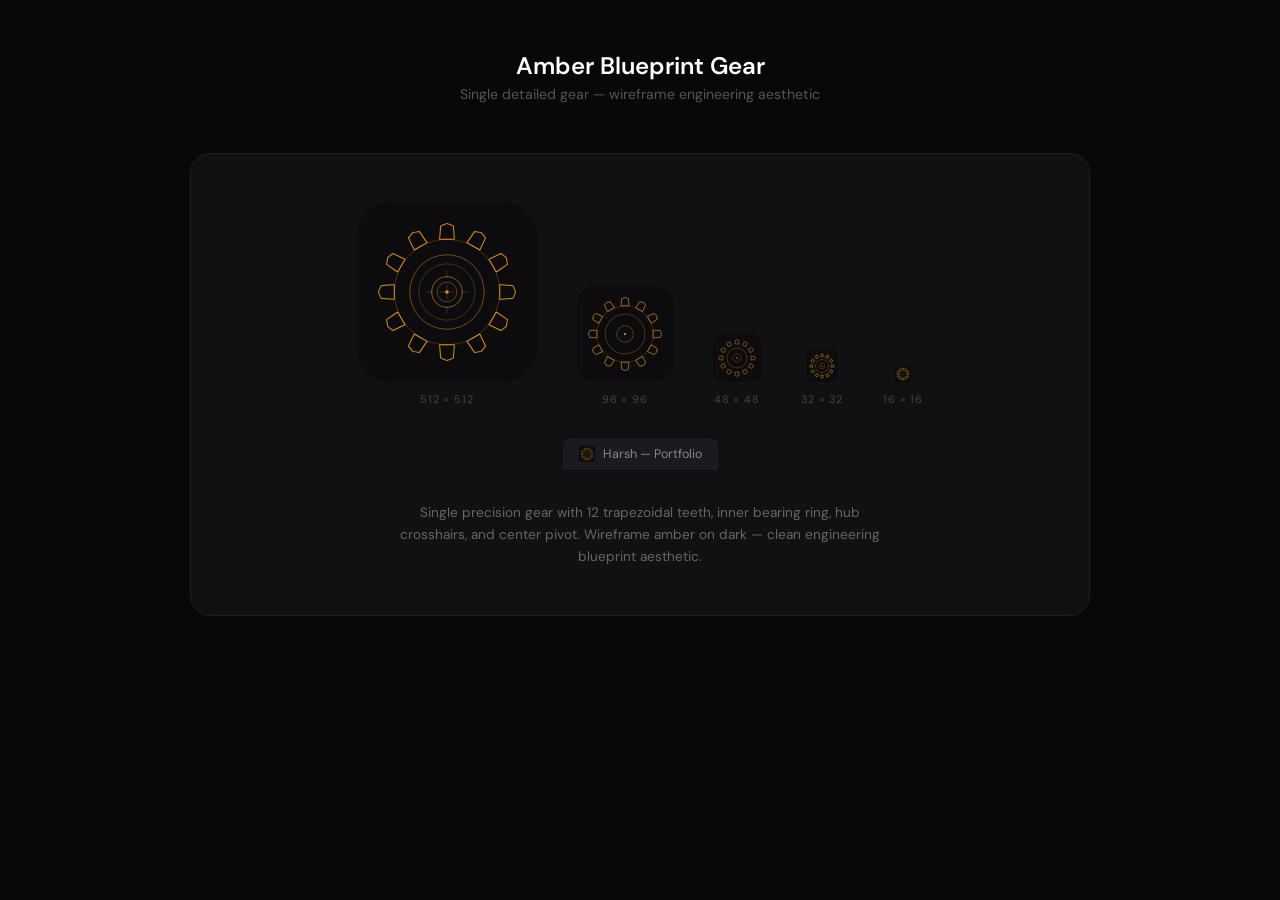
<file: images/website_icon.html>
<!DOCTYPE html>
<html lang="en">
<head>
<meta charset="UTF-8">
<meta name="viewport" content="width=device-width, initial-scale=1.0">
<title>Amber Blueprint Gear — Final</title>
<style>
  @import url('https://fonts.googleapis.com/css2?family=DM+Sans:wght@400;500;600&display=swap');

  * { margin: 0; padding: 0; box-sizing: border-box; }

  body {
    font-family: 'DM Sans', sans-serif;
    background: #08080b;
    color: #e0e0e0;
    min-height: 100vh;
    display: flex;
    flex-direction: column;
    align-items: center;
    padding: 50px 20px;
  }

  h1 { font-size: 1.5rem; font-weight: 600; color: #fff; margin-bottom: 4px; }
  .subtitle { color: #555; font-size: 0.88rem; margin-bottom: 50px; }

  .preview-section {
    display: flex;
    flex-direction: column;
    align-items: center;
    gap: 40px;
    max-width: 900px;
    width: 100%;
  }

  .main-preview {
    background: #111114;
    border: 1px solid #1e1e24;
    border-radius: 20px;
    padding: 48px;
    display: flex;
    flex-direction: column;
    align-items: center;
    gap: 32px;
    width: 100%;
  }

  .sizes-row {
    display: flex;
    align-items: flex-end;
    gap: 40px;
    flex-wrap: wrap;
    justify-content: center;
  }

  .size-item {
    display: flex;
    flex-direction: column;
    align-items: center;
    gap: 10px;
  }

  .size-label {
    font-size: 0.68rem;
    color: #444;
    letter-spacing: 0.08em;
  }

  .tab-mock {
    display: flex;
    align-items: center;
    gap: 8px;
    background: #1a1a1f;
    padding: 8px 16px;
    border-radius: 8px 8px 0 0;
    font-size: 0.78rem;
    color: #888;
  }
  .tab-mock svg { width: 16px; height: 16px; }

  .desc {
    font-size: 0.85rem;
    color: #666;
    text-align: center;
    line-height: 1.6;
    max-width: 500px;
  }

  @keyframes spin-cw {
    from { transform: rotate(0deg); }
    to { transform: rotate(360deg); }
  }
</style>
</head>
<body>

<h1>Amber Blueprint Gear</h1>
<p class="subtitle">Single detailed gear — wireframe engineering aesthetic</p>

<div class="preview-section">
  <div class="main-preview">

    <div class="sizes-row">
      <!-- 512px large preview -->
      <div class="size-item">
        <svg width="180" height="180" viewBox="0 0 512 512" xmlns="http://www.w3.org/2000/svg">
          <rect width="512" height="512" rx="96" fill="#0c0c0f"/>
          <!-- Subtle blueprint grid -->
          <line x1="0" y1="128" x2="512" y2="128" stroke="#f59e0b" stroke-width="0.8" opacity="0.05"/>
          <line x1="0" y1="256" x2="512" y2="256" stroke="#f59e0b" stroke-width="0.8" opacity="0.05"/>
          <line x1="0" y1="384" x2="512" y2="384" stroke="#f59e0b" stroke-width="0.8" opacity="0.05"/>
          <line x1="128" y1="0" x2="128" y2="512" stroke="#f59e0b" stroke-width="0.8" opacity="0.05"/>
          <line x1="256" y1="0" x2="256" y2="512" stroke="#f59e0b" stroke-width="0.8" opacity="0.05"/>
          <line x1="384" y1="0" x2="384" y2="512" stroke="#f59e0b" stroke-width="0.8" opacity="0.05"/>

          <g style="animation: spin-cw 8s linear infinite; transform-origin: 256px 256px;">
            <!-- Gear built with proper geometry: outer teeth ring -->
            <!-- 12 teeth, each tooth is a trapezoid protruding from base circle r=150 to tip r=195 -->
            <!-- Tooth width: 18deg, gap width: 12deg => 12 * 30deg = 360deg -->

            <!-- Base circle (root) -->
            <circle cx="256" cy="256" r="150" fill="none" stroke="#f59e0b" stroke-width="2.5" opacity="0.3"/>

            <!-- Gear teeth as individual rects rotated around center -->
            <!-- Each tooth: trapezoid from r=145 to r=195, angular width ~16deg -->
            <g stroke="#f59e0b" fill="none" stroke-width="2.8" stroke-linejoin="round">
              <!-- Tooth 1: 0deg -->
              <path d="M256,61 L238,68 L235,106 L277,106 L274,68 Z" opacity="0.9"/>
              <!-- Tooth 2: 30deg -->
              <path d="M256,61 L238,68 L235,106 L277,106 L274,68 Z" transform="rotate(30,256,256)" opacity="0.9"/>
              <!-- Tooth 3: 60deg -->
              <path d="M256,61 L238,68 L235,106 L277,106 L274,68 Z" transform="rotate(60,256,256)" opacity="0.9"/>
              <!-- Tooth 4: 90deg -->
              <path d="M256,61 L238,68 L235,106 L277,106 L274,68 Z" transform="rotate(90,256,256)" opacity="0.9"/>
              <!-- Tooth 5: 120deg -->
              <path d="M256,61 L238,68 L235,106 L277,106 L274,68 Z" transform="rotate(120,256,256)" opacity="0.9"/>
              <!-- Tooth 6: 150deg -->
              <path d="M256,61 L238,68 L235,106 L277,106 L274,68 Z" transform="rotate(150,256,256)" opacity="0.9"/>
              <!-- Tooth 7: 180deg -->
              <path d="M256,61 L238,68 L235,106 L277,106 L274,68 Z" transform="rotate(180,256,256)" opacity="0.9"/>
              <!-- Tooth 8: 210deg -->
              <path d="M256,61 L238,68 L235,106 L277,106 L274,68 Z" transform="rotate(210,256,256)" opacity="0.9"/>
              <!-- Tooth 9: 240deg -->
              <path d="M256,61 L238,68 L235,106 L277,106 L274,68 Z" transform="rotate(240,256,256)" opacity="0.9"/>
              <!-- Tooth 10: 270deg -->
              <path d="M256,61 L238,68 L235,106 L277,106 L274,68 Z" transform="rotate(270,256,256)" opacity="0.9"/>
              <!-- Tooth 11: 300deg -->
              <path d="M256,61 L238,68 L235,106 L277,106 L274,68 Z" transform="rotate(300,256,256)" opacity="0.9"/>
              <!-- Tooth 12: 330deg -->
              <path d="M256,61 L238,68 L235,106 L277,106 L274,68 Z" transform="rotate(330,256,256)" opacity="0.9"/>
            </g>

            <!-- Outer rim circle connecting tooth bases -->
            <circle cx="256" cy="256" r="106" fill="none" stroke="#f59e0b" stroke-width="2.5" opacity="0.5"/>

            <!-- Inner structural ring -->
            <circle cx="256" cy="256" r="80" fill="none" stroke="#f59e0b" stroke-width="2" opacity="0.35"/>

            <!-- Spokes connecting inner ring to hub -->
            <line x1="256" y1="196" x2="256" y2="216" stroke="#f59e0b" stroke-width="2" opacity="0.3"/>
            <line x1="256" y1="296" x2="256" y2="316" stroke="#f59e0b" stroke-width="2" opacity="0.3"/>
            <line x1="196" y1="256" x2="216" y2="256" stroke="#f59e0b" stroke-width="2" opacity="0.3"/>
            <line x1="296" y1="256" x2="316" y2="256" stroke="#f59e0b" stroke-width="2" opacity="0.3"/>

            <!-- Hub bearing ring -->
            <circle cx="256" cy="256" r="44" fill="none" stroke="#f59e0b" stroke-width="2.5" opacity="0.6"/>

            <!-- Inner hub -->
            <circle cx="256" cy="256" r="28" fill="none" stroke="#f59e0b" stroke-width="2" opacity="0.5"/>

            <!-- Crosshairs -->
            <line x1="236" y1="256" x2="276" y2="256" stroke="#f59e0b" stroke-width="1.5" opacity="0.4"/>
            <line x1="256" y1="236" x2="256" y2="276" stroke="#f59e0b" stroke-width="1.5" opacity="0.4"/>

            <!-- Center dot -->
            <circle cx="256" cy="256" r="5" fill="#f59e0b" opacity="0.9"/>
          </g>
        </svg>
        <span class="size-label">512 × 512</span>
      </div>

      <!-- 96px -->
      <div class="size-item">
        <svg width="96" height="96" viewBox="0 0 512 512" xmlns="http://www.w3.org/2000/svg">
          <rect width="512" height="512" rx="96" fill="#0c0c0f"/>
          <g style="animation: spin-cw 8s linear infinite; transform-origin: 256px 256px;">
            <circle cx="256" cy="256" r="150" fill="none" stroke="#f59e0b" stroke-width="3" opacity="0.3"/>
            <g stroke="#f59e0b" fill="none" stroke-width="3.5" stroke-linejoin="round">
              <path d="M256,61 L238,68 L235,106 L277,106 L274,68 Z" opacity="0.9"/>
              <path d="M256,61 L238,68 L235,106 L277,106 L274,68 Z" transform="rotate(30,256,256)" opacity="0.9"/>
              <path d="M256,61 L238,68 L235,106 L277,106 L274,68 Z" transform="rotate(60,256,256)" opacity="0.9"/>
              <path d="M256,61 L238,68 L235,106 L277,106 L274,68 Z" transform="rotate(90,256,256)" opacity="0.9"/>
              <path d="M256,61 L238,68 L235,106 L277,106 L274,68 Z" transform="rotate(120,256,256)" opacity="0.9"/>
              <path d="M256,61 L238,68 L235,106 L277,106 L274,68 Z" transform="rotate(150,256,256)" opacity="0.9"/>
              <path d="M256,61 L238,68 L235,106 L277,106 L274,68 Z" transform="rotate(180,256,256)" opacity="0.9"/>
              <path d="M256,61 L238,68 L235,106 L277,106 L274,68 Z" transform="rotate(210,256,256)" opacity="0.9"/>
              <path d="M256,61 L238,68 L235,106 L277,106 L274,68 Z" transform="rotate(240,256,256)" opacity="0.9"/>
              <path d="M256,61 L238,68 L235,106 L277,106 L274,68 Z" transform="rotate(270,256,256)" opacity="0.9"/>
              <path d="M256,61 L238,68 L235,106 L277,106 L274,68 Z" transform="rotate(300,256,256)" opacity="0.9"/>
              <path d="M256,61 L238,68 L235,106 L277,106 L274,68 Z" transform="rotate(330,256,256)" opacity="0.9"/>
            </g>
            <circle cx="256" cy="256" r="106" fill="none" stroke="#f59e0b" stroke-width="3" opacity="0.5"/>
            <circle cx="256" cy="256" r="44" fill="none" stroke="#f59e0b" stroke-width="3" opacity="0.6"/>
            <circle cx="256" cy="256" r="6" fill="#f59e0b" opacity="0.9"/>
          </g>
        </svg>
        <span class="size-label">96 × 96</span>
      </div>

      <!-- 48px -->
      <div class="size-item">
        <svg width="48" height="48" viewBox="0 0 512 512" xmlns="http://www.w3.org/2000/svg">
          <rect width="512" height="512" rx="96" fill="#0c0c0f"/>
          <g style="animation: spin-cw 8s linear infinite; transform-origin: 256px 256px;">
            <g stroke="#f59e0b" fill="none" stroke-width="5" stroke-linejoin="round">
              <path d="M256,61 L238,68 L235,106 L277,106 L274,68 Z" opacity="0.9"/>
              <path d="M256,61 L238,68 L235,106 L277,106 L274,68 Z" transform="rotate(30,256,256)" opacity="0.9"/>
              <path d="M256,61 L238,68 L235,106 L277,106 L274,68 Z" transform="rotate(60,256,256)" opacity="0.9"/>
              <path d="M256,61 L238,68 L235,106 L277,106 L274,68 Z" transform="rotate(90,256,256)" opacity="0.9"/>
              <path d="M256,61 L238,68 L235,106 L277,106 L274,68 Z" transform="rotate(120,256,256)" opacity="0.9"/>
              <path d="M256,61 L238,68 L235,106 L277,106 L274,68 Z" transform="rotate(150,256,256)" opacity="0.9"/>
              <path d="M256,61 L238,68 L235,106 L277,106 L274,68 Z" transform="rotate(180,256,256)" opacity="0.9"/>
              <path d="M256,61 L238,68 L235,106 L277,106 L274,68 Z" transform="rotate(210,256,256)" opacity="0.9"/>
              <path d="M256,61 L238,68 L235,106 L277,106 L274,68 Z" transform="rotate(240,256,256)" opacity="0.9"/>
              <path d="M256,61 L238,68 L235,106 L277,106 L274,68 Z" transform="rotate(270,256,256)" opacity="0.9"/>
              <path d="M256,61 L238,68 L235,106 L277,106 L274,68 Z" transform="rotate(300,256,256)" opacity="0.9"/>
              <path d="M256,61 L238,68 L235,106 L277,106 L274,68 Z" transform="rotate(330,256,256)" opacity="0.9"/>
            </g>
            <circle cx="256" cy="256" r="106" fill="none" stroke="#f59e0b" stroke-width="5" opacity="0.5"/>
            <circle cx="256" cy="256" r="44" fill="none" stroke="#f59e0b" stroke-width="4" opacity="0.6"/>
            <circle cx="256" cy="256" r="8" fill="#f59e0b" opacity="0.9"/>
          </g>
        </svg>
        <span class="size-label">48 × 48</span>
      </div>

      <!-- 32px -->
      <div class="size-item">
        <svg width="32" height="32" viewBox="0 0 512 512" xmlns="http://www.w3.org/2000/svg">
          <rect width="512" height="512" rx="96" fill="#0c0c0f"/>
          <g style="animation: spin-cw 8s linear infinite; transform-origin: 256px 256px;">
            <g stroke="#f59e0b" fill="none" stroke-width="8" stroke-linejoin="round">
              <path d="M256,61 L238,68 L235,106 L277,106 L274,68 Z" opacity="0.9"/>
              <path d="M256,61 L238,68 L235,106 L277,106 L274,68 Z" transform="rotate(30,256,256)" opacity="0.9"/>
              <path d="M256,61 L238,68 L235,106 L277,106 L274,68 Z" transform="rotate(60,256,256)" opacity="0.9"/>
              <path d="M256,61 L238,68 L235,106 L277,106 L274,68 Z" transform="rotate(90,256,256)" opacity="0.9"/>
              <path d="M256,61 L238,68 L235,106 L277,106 L274,68 Z" transform="rotate(120,256,256)" opacity="0.9"/>
              <path d="M256,61 L238,68 L235,106 L277,106 L274,68 Z" transform="rotate(150,256,256)" opacity="0.9"/>
              <path d="M256,61 L238,68 L235,106 L277,106 L274,68 Z" transform="rotate(180,256,256)" opacity="0.9"/>
              <path d="M256,61 L238,68 L235,106 L277,106 L274,68 Z" transform="rotate(210,256,256)" opacity="0.9"/>
              <path d="M256,61 L238,68 L235,106 L277,106 L274,68 Z" transform="rotate(240,256,256)" opacity="0.9"/>
              <path d="M256,61 L238,68 L235,106 L277,106 L274,68 Z" transform="rotate(270,256,256)" opacity="0.9"/>
              <path d="M256,61 L238,68 L235,106 L277,106 L274,68 Z" transform="rotate(300,256,256)" opacity="0.9"/>
              <path d="M256,61 L238,68 L235,106 L277,106 L274,68 Z" transform="rotate(330,256,256)" opacity="0.9"/>
            </g>
            <circle cx="256" cy="256" r="106" fill="none" stroke="#f59e0b" stroke-width="7" opacity="0.5"/>
            <circle cx="256" cy="256" r="44" fill="none" stroke="#f59e0b" stroke-width="6" opacity="0.6"/>
            <circle cx="256" cy="256" r="10" fill="#f59e0b" opacity="0.9"/>
          </g>
        </svg>
        <span class="size-label">32 × 32</span>
      </div>

      <!-- 16px -->
      <div class="size-item">
        <svg width="16" height="16" viewBox="0 0 512 512" xmlns="http://www.w3.org/2000/svg">
          <rect width="512" height="512" rx="96" fill="#0c0c0f"/>
          <g stroke="#f59e0b" fill="none" stroke-width="14" stroke-linejoin="round">
            <path d="M256,61 L238,68 L235,106 L277,106 L274,68 Z" opacity="0.9"/>
            <path d="M256,61 L238,68 L235,106 L277,106 L274,68 Z" transform="rotate(30,256,256)" opacity="0.9"/>
            <path d="M256,61 L238,68 L235,106 L277,106 L274,68 Z" transform="rotate(60,256,256)" opacity="0.9"/>
            <path d="M256,61 L238,68 L235,106 L277,106 L274,68 Z" transform="rotate(90,256,256)" opacity="0.9"/>
            <path d="M256,61 L238,68 L235,106 L277,106 L274,68 Z" transform="rotate(120,256,256)" opacity="0.9"/>
            <path d="M256,61 L238,68 L235,106 L277,106 L274,68 Z" transform="rotate(150,256,256)" opacity="0.9"/>
            <path d="M256,61 L238,68 L235,106 L277,106 L274,68 Z" transform="rotate(180,256,256)" opacity="0.9"/>
            <path d="M256,61 L238,68 L235,106 L277,106 L274,68 Z" transform="rotate(210,256,256)" opacity="0.9"/>
            <path d="M256,61 L238,68 L235,106 L277,106 L274,68 Z" transform="rotate(240,256,256)" opacity="0.9"/>
            <path d="M256,61 L238,68 L235,106 L277,106 L274,68 Z" transform="rotate(270,256,256)" opacity="0.9"/>
            <path d="M256,61 L238,68 L235,106 L277,106 L274,68 Z" transform="rotate(300,256,256)" opacity="0.9"/>
            <path d="M256,61 L238,68 L235,106 L277,106 L274,68 Z" transform="rotate(330,256,256)" opacity="0.9"/>
          </g>
          <circle cx="256" cy="256" r="106" fill="none" stroke="#f59e0b" stroke-width="12" opacity="0.5"/>
          <circle cx="256" cy="256" r="14" fill="#f59e0b" opacity="0.9"/>
        </svg>
        <span class="size-label">16 × 16</span>
      </div>
    </div>

    <!-- Tab mock -->
    <div class="tab-mock">
      <svg viewBox="0 0 512 512" xmlns="http://www.w3.org/2000/svg">
        <rect width="512" height="512" rx="96" fill="#0c0c0f"/>
        <g stroke="#f59e0b" fill="none" stroke-width="10" stroke-linejoin="round">
          <path d="M256,61 L238,68 L235,106 L277,106 L274,68 Z"/>
          <path d="M256,61 L238,68 L235,106 L277,106 L274,68 Z" transform="rotate(30,256,256)"/>
          <path d="M256,61 L238,68 L235,106 L277,106 L274,68 Z" transform="rotate(60,256,256)"/>
          <path d="M256,61 L238,68 L235,106 L277,106 L274,68 Z" transform="rotate(90,256,256)"/>
          <path d="M256,61 L238,68 L235,106 L277,106 L274,68 Z" transform="rotate(120,256,256)"/>
          <path d="M256,61 L238,68 L235,106 L277,106 L274,68 Z" transform="rotate(150,256,256)"/>
          <path d="M256,61 L238,68 L235,106 L277,106 L274,68 Z" transform="rotate(180,256,256)"/>
          <path d="M256,61 L238,68 L235,106 L277,106 L274,68 Z" transform="rotate(210,256,256)"/>
          <path d="M256,61 L238,68 L235,106 L277,106 L274,68 Z" transform="rotate(240,256,256)"/>
          <path d="M256,61 L238,68 L235,106 L277,106 L274,68 Z" transform="rotate(270,256,256)"/>
          <path d="M256,61 L238,68 L235,106 L277,106 L274,68 Z" transform="rotate(300,256,256)"/>
          <path d="M256,61 L238,68 L235,106 L277,106 L274,68 Z" transform="rotate(330,256,256)"/>
        </g>
        <circle cx="256" cy="256" r="106" fill="none" stroke="#f59e0b" stroke-width="9" opacity="0.5"/>
        <circle cx="256" cy="256" r="44" fill="none" stroke="#f59e0b" stroke-width="7" opacity="0.6"/>
        <circle cx="256" cy="256" r="10" fill="#f59e0b"/>
      </svg>
      Harsh — Portfolio
    </div>

    <div class="desc">Single precision gear with 12 trapezoidal teeth, inner bearing ring, hub crosshairs, and center pivot. Wireframe amber on dark — clean engineering blueprint aesthetic.</div>
  </div>
</div>

</body>
</html>
</file>
